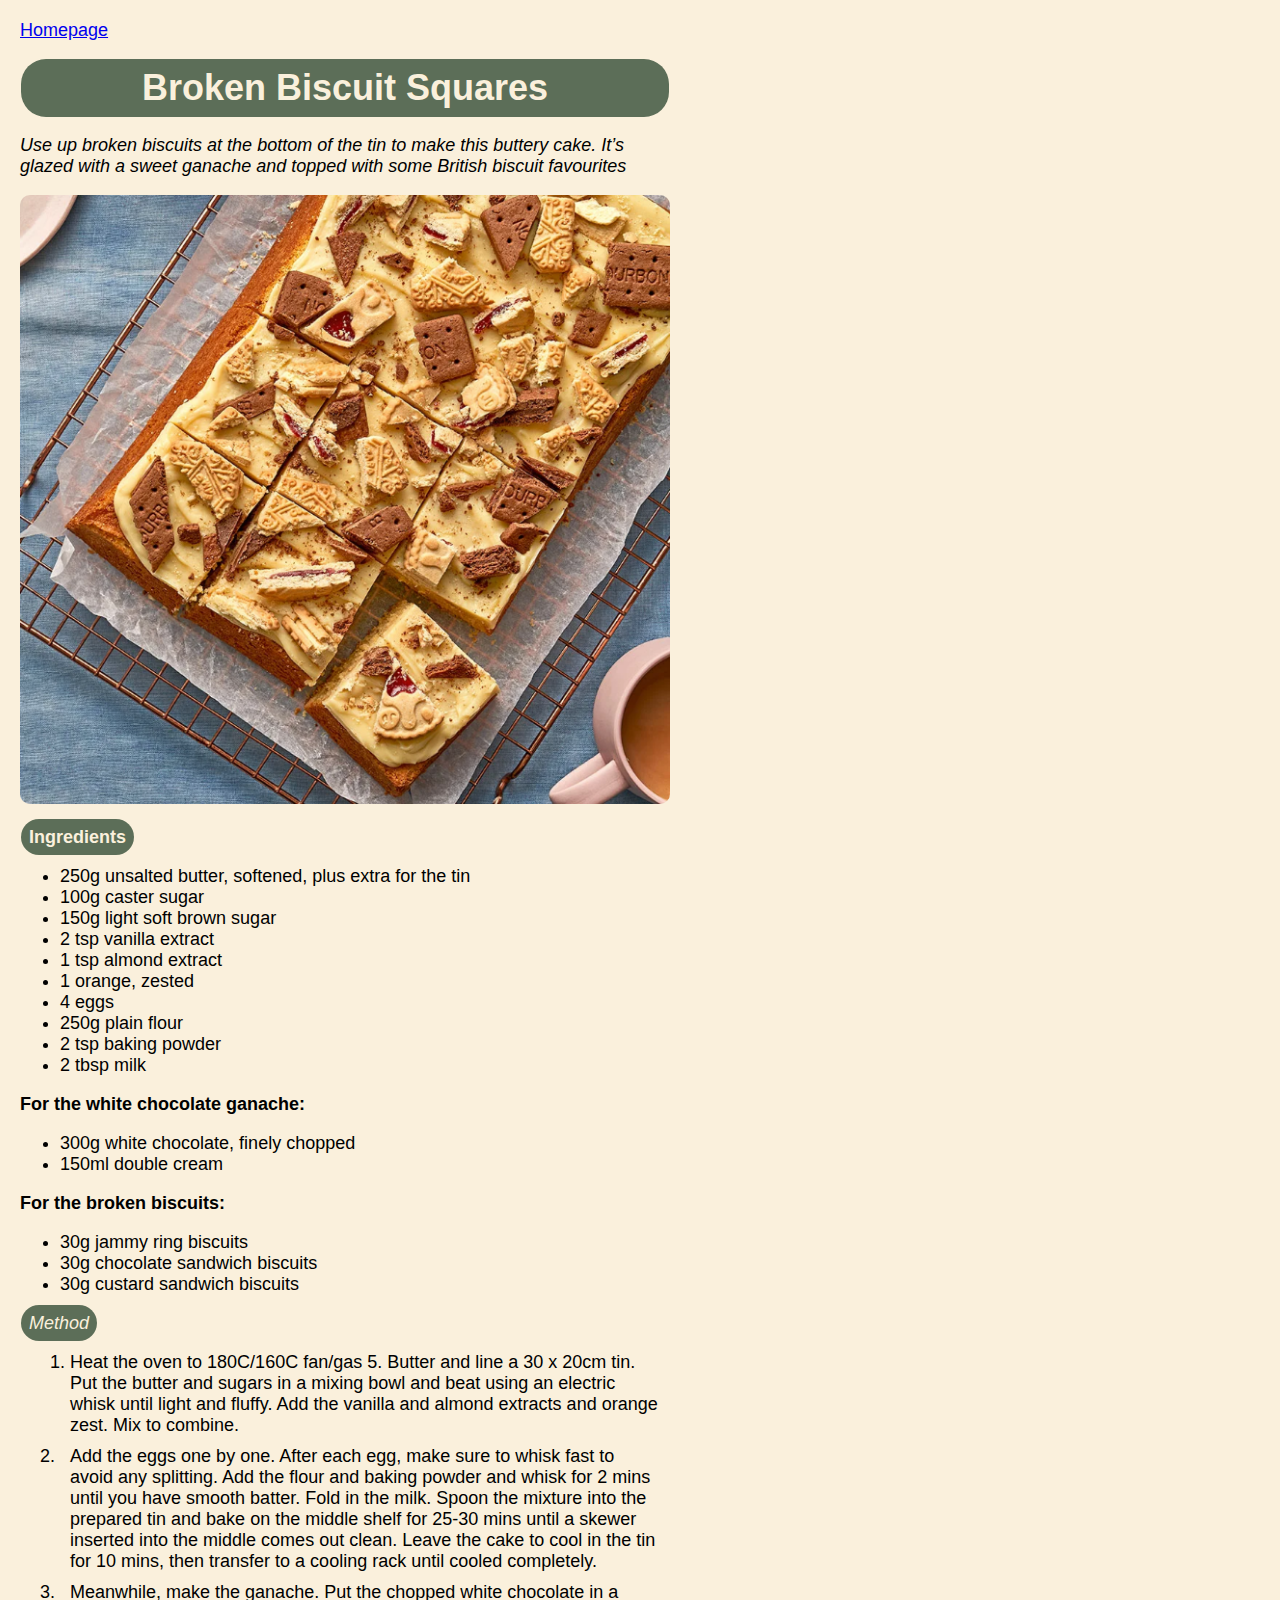
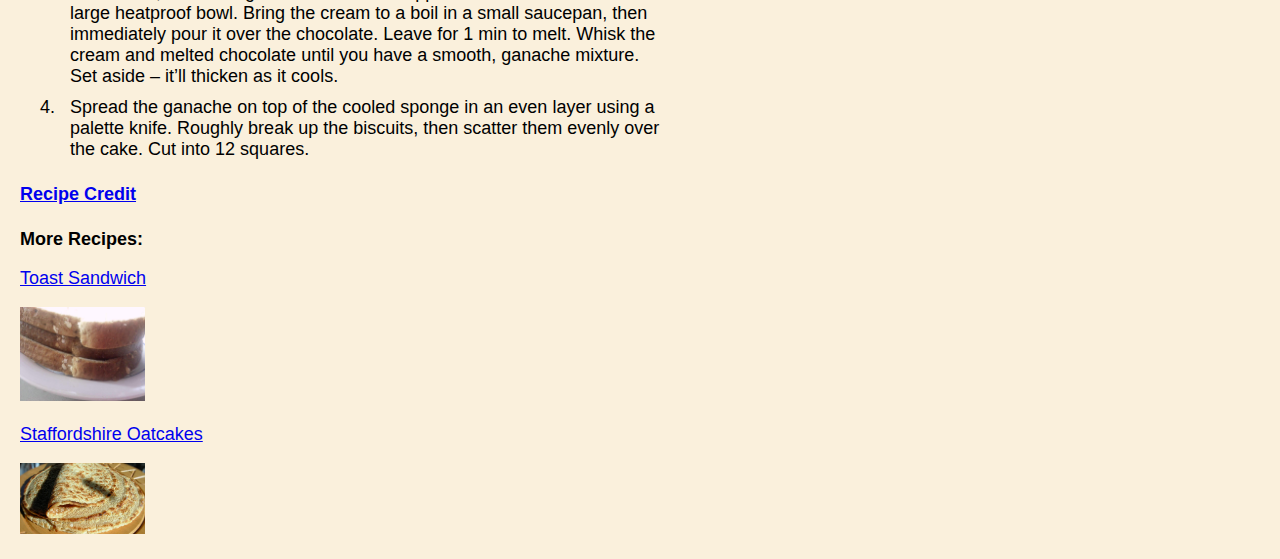
<file: pages/broken-biscuit-squares.html>
<!DOCTYPE html>

<head>
    <link rel="stylesheet" href="../stylesheet.css">
    <meta charset="UTF-8">
    <meta http-equiv="X-UA-Compatible" content="IE=edge">
    <meta name="viewport" content="width=device-width, initial-scale=1.0">
    <title>Broken Biscuit Squares</title>
</head>

<body class="pages">
    <a href="../index.html">Homepage<p></p></a>
    <h2 class="box">Broken Biscuit Squares</h2>
    <p>
        <em>Use up broken biscuits at the bottom of the tin to make this buttery cake.
            It’s glazed with a sweet ganache and topped with some British biscuit favourites</em>
    </p>
    <img class="mainimg" src="../images/bbs.png" alt="A plate of Broken Biscuit Squares">
    <p></p>
    <strong class="box">Ingredients</strong>
    <ul>
        <li>250g unsalted butter, softened, plus extra for the tin</li>
        <li>100g caster sugar</li>
        <li>150g light soft brown sugar</li>
        <li>2 tsp vanilla extract</li>
        <li>1 tsp almond extract</li>
        <li>1 orange, zested</li>
        <li>4 eggs</li>
        <li>250g plain flour</li>
        <li>2 tsp baking powder</li>
        <li>2 tbsp milk</li>
    </ul>

    <strong>For the white chocolate ganache:</strong>
    <ul>
        <li>300g white chocolate, finely chopped</li>
        <li>150ml double cream</li>
    </ul>

    <strong>For the broken biscuits:</strong>
    <ul>
        <li>30g jammy ring biscuits</li>
        <li>30g chocolate sandwich biscuits</li>
        <li>30g custard sandwich biscuits</li>
    </ul>

    <em class="box">Method</em>
    <ol>
        <div class = "method">
            <li>Heat the oven to 180C/160C fan/gas 5. Butter and line a 30 x 20cm tin.
            Put the butter and sugars in a mixing bowl and beat using an electric whisk until light and fluffy.
            Add the vanilla and almond extracts and orange zest. Mix to combine.
            </li></div>
            <li> <div class = "method">
            Add the eggs one by one. After each egg, make sure to whisk fast to avoid any splitting.
            Add the flour and baking powder and whisk for 2 mins until you have smooth batter. Fold in the milk.
            Spoon the mixture into the prepared tin and bake on the middle shelf for 25-30 mins until a skewer
            inserted into the middle comes out clean. Leave the cake to cool in the tin for 10 mins,
            then transfer to a cooling rack until cooled completely.
            </li></div>
            <li><div class = "method">Meanwhile, make the ganache. Put the chopped white chocolate in a large heatproof bowl. Bring the cream to a
            boil in a small saucepan,
            then immediately pour it over the chocolate. Leave for 1 min to melt. Whisk the cream and melted chocolate
            until you have a smooth,
            ganache mixture. Set aside – it’ll thicken as it cools.
             </li></div>
            <li><div class = "method">Spread the ganache on top of the cooled sponge in an even layer using a palette knife. Roughly break up
            the biscuits, then scatter them evenly over the cake. Cut into 12 squares.
            </li></div>
    </ol>

    <h4><a href="https://www.bbcgoodfood.com/recipes/broken-biscuit-squares">Recipe Credit</a></h4>

    <strong>More Recipes:</strong>
    <p><a href="toast-sarnie.html">Toast Sandwich<p></p>
            <img class="smallimg" src="../images/toast-sandwich.jpeg" alt="A tasty toast sandwich">
        </a></p>
    <p> <a href="staff-oatcakes.html">Staffordshire Oatcakes</p>
    <img class="smallimg" src="../images/staffoats.png" alt="A plate of Staffordshire Oatcakes">
    </a>
</body>

</html>
</file>
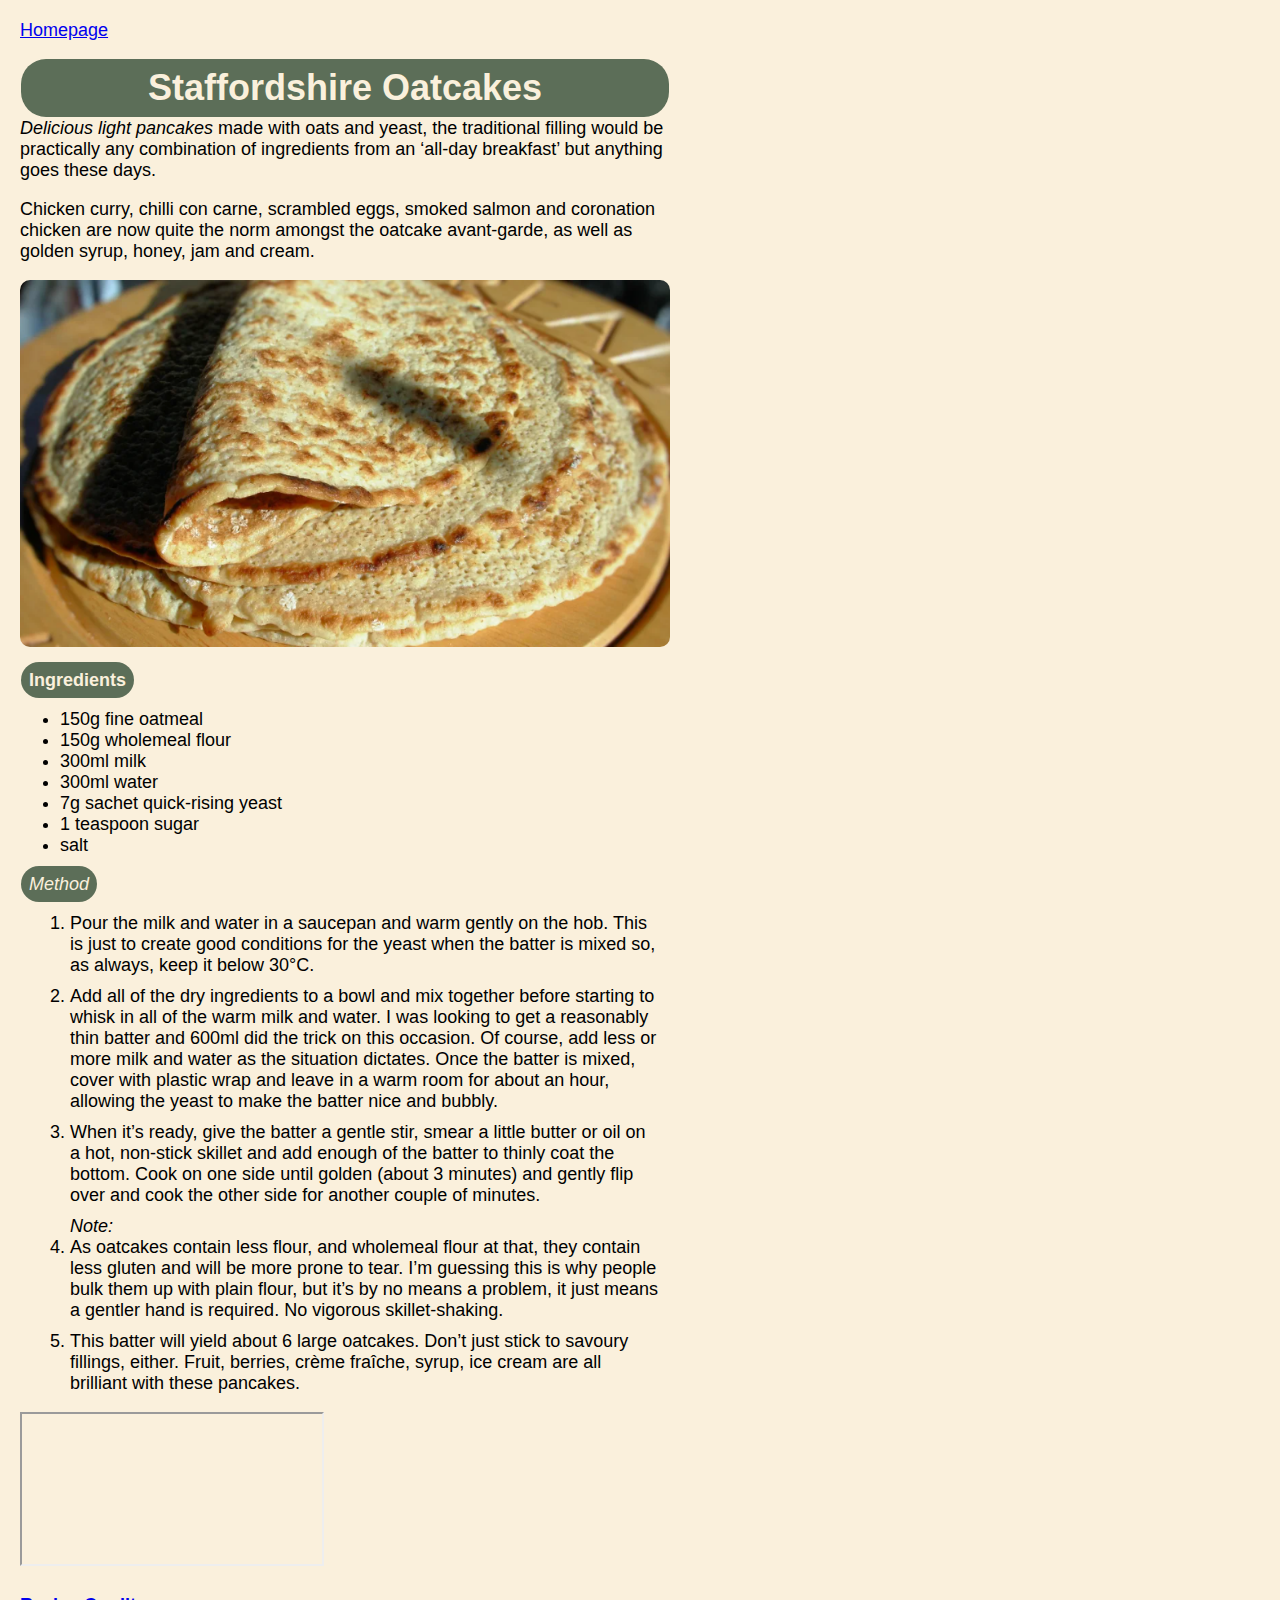
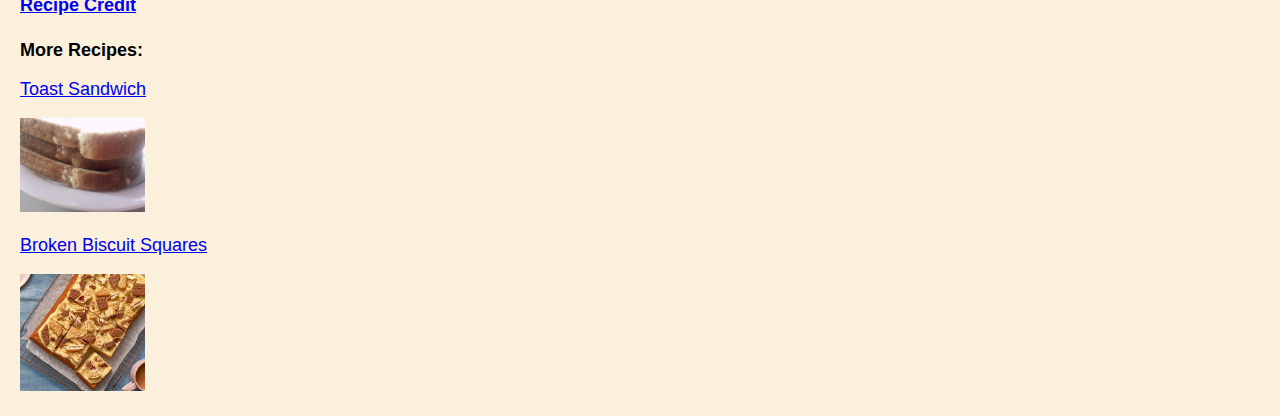
<file: pages/staff-oatcakes.html>
<!DOCTYPE html>
<html lang="en">

    <head>
        <link rel="stylesheet" href="../stylesheet.css">
        <meta charset="UTF-8">
        <meta http-equiv="X-UA-Compatible" content="IE=edge">
        <meta name="viewport" content="width=device-width, initial-scale=1.0">
        <title>Staffordshire Oatcakes</title>
    </head>

    <body class="pages">
        <a href="../index.html">Homepage<p></p></a>
        <h2 class="box">Staffordshire Oatcakes</h2>
        
            <em>Delicious light pancakes</em> made with oats and yeast, the traditional
            filling would be practically any combination of ingredients from an ‘all-day breakfast’
            but anything goes these days.
        <p>Chicken curry, chilli con carne, scrambled eggs, smoked salmon
            and coronation chicken are now quite the norm amongst the oatcake avant-garde,
            as well as golden syrup, honey, jam and cream.
        </p>
        <img class="mainimg" src="../images/staffoats.png" alt="A plate of Staffordshire Oatcakes">
        <p></p>
        <strong class="box">Ingredients</strong>
        <ul>
            <li>150g fine oatmeal</li>
            <li>150g wholemeal flour</li>
            <li>300ml milk</li>
            <li>300ml water</li>
            <li>7g sachet quick-rising yeast</li>
            <li>1 teaspoon sugar</li>
            <li>salt</li>
        </ul>

        <em class="box">Method</em>
        <ol>
            <div class = "method"><li>Pour the milk and water in a saucepan and warm gently on the hob.
                This is just to create good conditions for the yeast when
                the batter is mixed so, as always, keep it below 30°C.
                
            </li></div>
            
            <div class = "method"> <li>
                Add all of the dry ingredients to a bowl and mix together before starting to
                whisk in all of the warm milk and water. I was looking to get a reasonably thin batter
                and 600ml did the trick on this occasion. Of course, add less or more milk and water as the
                situation dictates. Once the batter is mixed, cover with plastic wrap and leave in a warm room
                for about an hour, allowing the yeast to make the batter nice and bubbly.
            </li></div>
           
            <div class = "method"><li>
                When it’s ready, give the batter a gentle stir,
                smear a little butter or oil on a hot, non-stick skillet and add
                enough of the batter to thinly coat the bottom. Cook on one side until golden (about 3 minutes)
                and gently flip over and cook the other side for another couple of minutes.
            </li></div>
            
            <div class = "method"><em>Note:</em>
            <li>
                As oatcakes contain less flour, and wholemeal flour at that,
                they contain less gluten and will be more prone to tear. I’m guessing this is why people
                bulk them up with plain flour, but it’s by no means a problem, it just means a gentler hand is required.
                No vigorous skillet-shaking.

            </li></div>
            
            <div class = "method"><li>This batter will yield about 6 large oatcakes. Don’t just stick to savoury fillings,
                either. Fruit, berries, crème fraîche, syrup, ice cream are all brilliant with these pancakes.</li></div>
        </ol>

        <vid class="ytp">
            <iframe src="https://www.youtube.com/embed/DOnqBFYSQK0" title="YouTube video player" frameborder="10"
                allow="accelerometer; clipboard-write; encrypted-media; gyroscope; picture-in-picture" allowfullscreen
                alt="A YouTube video"></iframe>
        </vid>

        <h4><a href="https://www.food.com/recipe/staffordshire-oatcakes-traditional-english-hotcakes-pancakes-421079">Recipe
                Credit</a></h4>


        <strong>More Recipes:</strong>
        <p><a href="toast-sarnie.html">Toast Sandwich<p></p>
                <img class="smallimg" src="../images/toast-sandwich.jpeg" alt="A tasty toast sandwich">
            </a></p>
        <p> <a href="broken-biscuit-squares.html">Broken Biscuit Squares<p></p>
                <img class="smallimg" src="../images/bbs.png" alt="A plate of Broken Biscuit Squares">
            </a>
    </body>

</html>
</file>
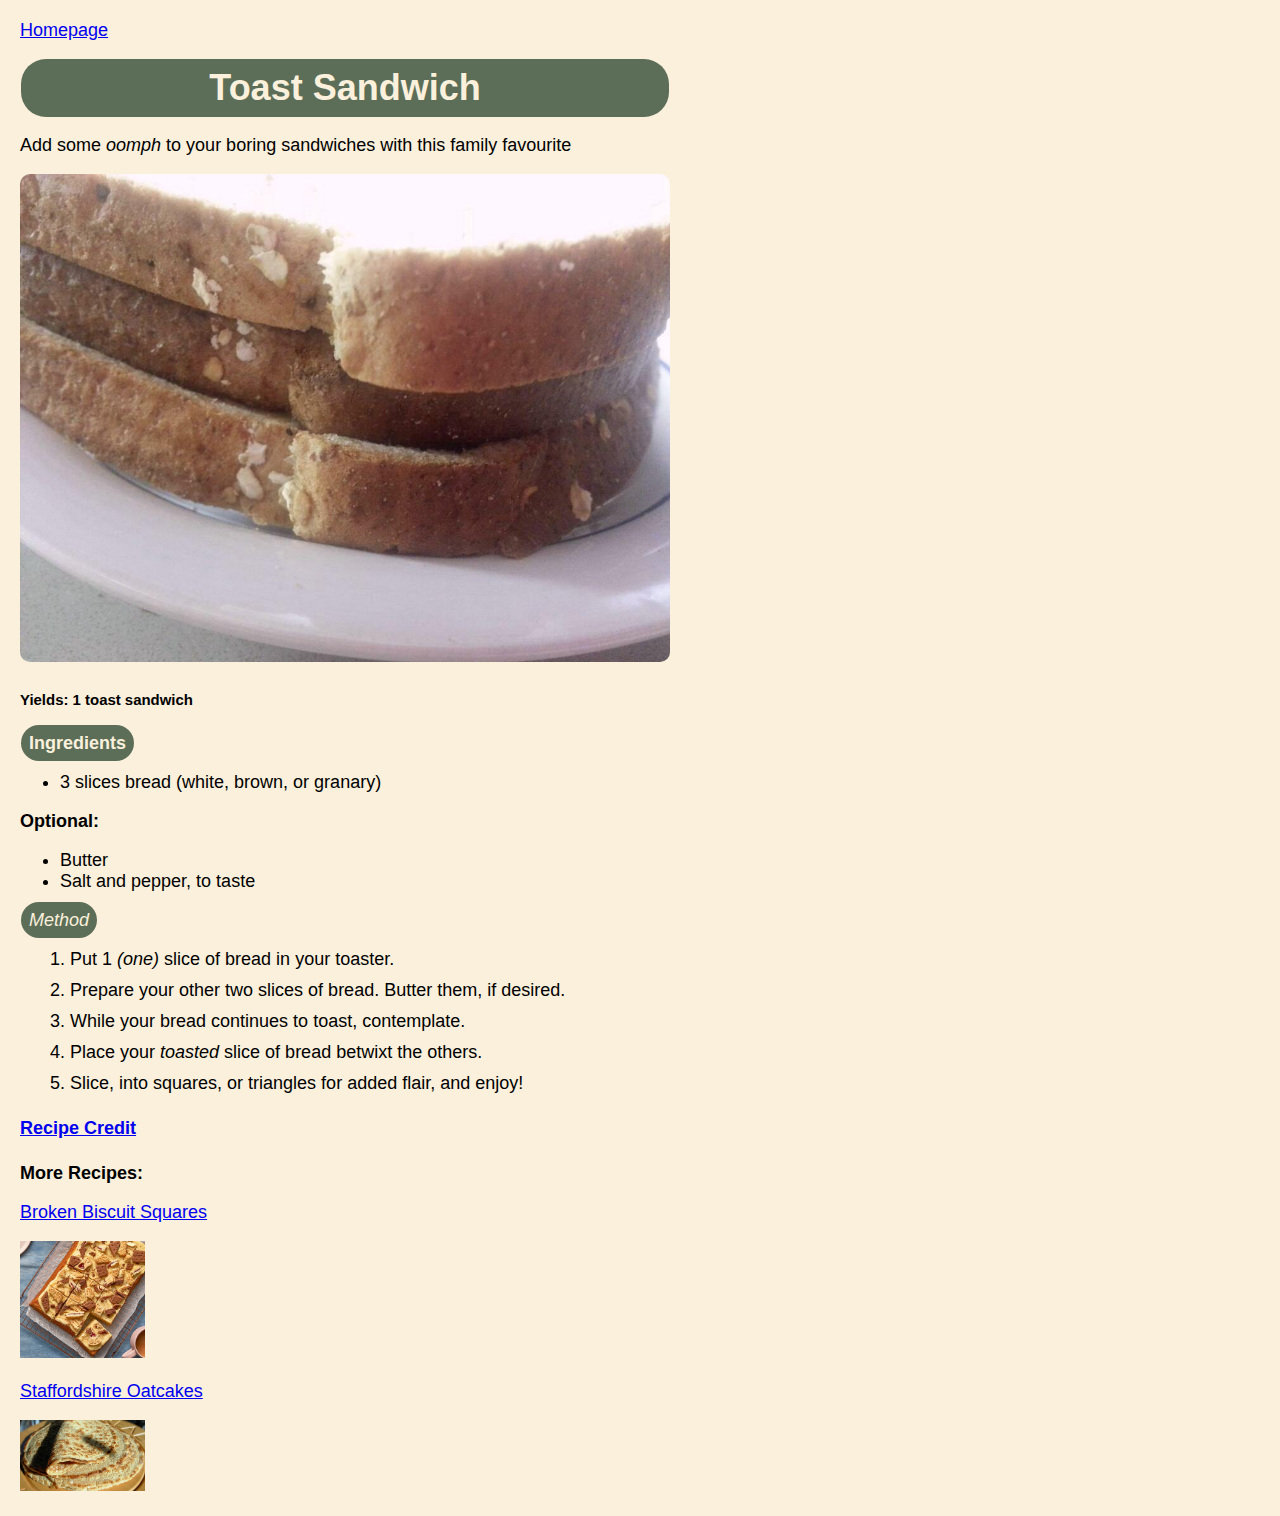
<file: pages/toast-sarnie.html>
<!DOCTYPE html>

<head>
    <link rel="stylesheet" href="../stylesheet.css">
    <meta charset="UTF-8">
    <meta http-equiv="X-UA-Compatible" content="IE=edge">
    <meta name="viewport" content="width=device-width, initial-scale=1.0">
    <title>Toast Sandwich</title>
</head>

<body class="pages">
    <a href="../index.html">Homepage<p></p></a>
    <h2 class="box">Toast Sandwich</h2>
    <p>
        Add some <em>oomph</em> to your boring sandwiches with this family favourite
    </p>
    <img class="mainimg" src="../images/toast-sandwich.jpeg" alt="A tasty toast sandwich">


    <p></p>
    <h5>Yields: 1 toast sandwich</h5>
    <p></p>
    <strong class="box">Ingredients</strong>
    <ul>
        <li>3 slices bread (white, brown, or granary)</li>
    </ul>

    <strong>Optional:</strong>
    <ul>
        <li>Butter</li>
        <li>Salt and pepper, to taste</li>
    </ul>

    <em class="box">Method</em>
    <ol>
        <div class = "method">
            <li>Put 1 <em>(one)</em> slice of bread in your toaster.</li></div>
        
            <div class = "method"> <li>Prepare your other two slices of bread. Butter them, if desired.</li></div>
        
            <div class = "method"><li>While your bread continues to toast, contemplate.</li></div>
        
            <div class = "method"><li>Place your <em>toasted</em> slice of bread betwixt the others.</li></div>
        
            <div class = "method"><li>Slice, into squares, or triangles for added flair, and enjoy!</li></div>
    </ol>

    <h4><a href="https://en.wikipedia.org/wiki/Toast_sandwich">Recipe Credit</a></h4>

    <strong>More Recipes:</strong>

    <p> <a href="broken-biscuit-squares.html">Broken Biscuit Squares<p></p>
            <img class="smallimg" src="../images/bbs.png" alt="A plate of Staffordshire Oatcakes">
        </a></p>
    <p> <a class="smallimg" href="staff-oatcakes.html">Staffordshire Oatcakes<p></p>
            <img class="smallimg" src="../images/staffoats.png" alt="A plate of Staffordshire Oatcakes">
        </a>

</body>

</html>
</file>
<file: stylesheet.css>
/* stylesheet.css */

body {
    background-color: #faf0dc;
    font-family: Arial, Helvetica, sans-serif;
    font-size: 2vh;
    margin: 10px;
}

.pages {
    max-width: 650px;
    margin: 20px;
    /* margin-left: 10px; */
    text-align: left;
}

h1 {
    text-align: center;
    font-family: Cambria, Cochin, Georgia, Times, 'Times New Roman', serif;
    font-size: 5.9vw;
}

h2 {
    text-align: center;
    font-family: Verdana, Geneva, Tahoma, sans-serif;
    font-size: 4.0vh;
}

a {
    font-family: Helvetica, Arial, sans-serif;
}

.homeimg {
    padding: 1px;
    margin-bottom: 25px;
    /* display: block; */
    border-radius: 25px;
    width:  400px;
    height: 275px;
    object-fit: cover;
  }

@media (max-width: 800px) {
    .homeimg {
        width: 100%;
        height: auto;
    }
}

.mainimg {
    width: 650px;
    height: auto;
    border-radius: 10px;
}

@media (max-width: 800px) {
    .mainimg {
        width: 100%;
        height: auto;
    }}

.headerbox {
    padding: 8px;
    margin: 1px;
    border: 1px;
    overflow: hidden;
    text-align: center;
    color: #0f0016;
    opacity:1;
    }

.headerbox {
    background-image: url(images/background3.png);
    background-position: center;
    opacity: 0.5;
    background-size: cover;
    border-radius: 25px;
    padding: 8px;
    margin: 1px;
    border: 1px;
        }

.box {
    background-color: #5c6e58;
    border-radius: 25px;
    padding: 8px;
    margin: 1px;
    border: 1px;
    text-align: center;
    color: #faf0dc;
    text-decoration: none;
}

.imgbox {
    background-color: #5c6e58;
    border-radius: 25px;
    padding: 7px;
    margin: 2px;
    border: 1px;
    text-align: center;
    font-size: 4vh;
    color: #faf0dc;
    text-decoration: none;
}

.flex-container {
    display: flex;
    flex-direction: row;
    font-size: 30px;
    text-align: center;
}

.method {
    margin: 10px;
}

/* Responsive layout - makes a one column-layout instead of two-column layout */
@media (max-width: 800px) {
    .flex-container {
      flex-direction: column;
    }
}

/* not working 

.ytp {
    height: auto;
    width: 700px;
    max-height: auto;
    max-width: 1000px;
}
*/

.smallimg {
    width: 125px;
    max-height: auto;
}

 /* unvisited link */
 .imgbox:link {
    text-decoration: none;
  }
  
  /* visited link */
.imgbox:visited {
    text-decoration: none;
  }
  
  /* mouse over link */
.imgbox:hover {
    text-decoration: none;
  }
  
  /* selected link */
.imgbox:active {
    text-decoration: none;
  }
</file>
